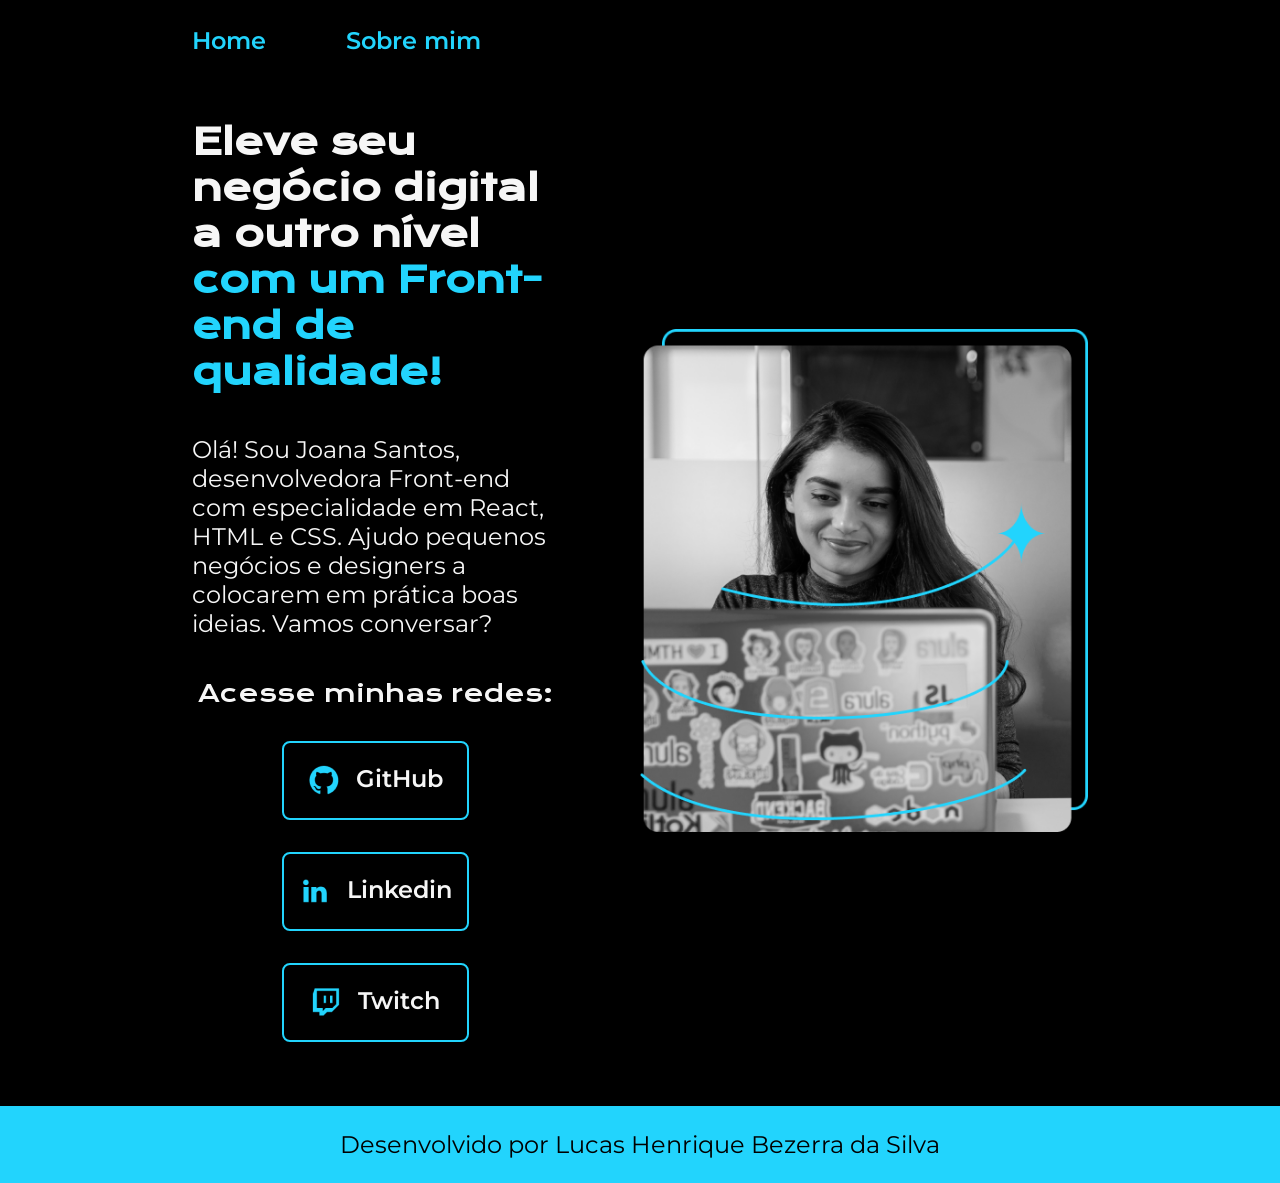
<file: index.html>
<!DOCTYPE html>
<html lang="pt-br">
<head>
    <meta charset="UTF-8">
    <meta name="viewport" content="width=device-width, initial-scale=1.0">
    <title>Portfolio</title>
    <link rel="stylesheet" href="./styles/style.css">
</head>
<body>
    <header class="cabecalho">
        <nav class="cabecalho__menu">
            <a class="cabecalho__menu__link" href="index.html">Home</a>
            <a class="cabecalho__menu__link" href="about.html">Sobre mim</a>
        </nav>
    </header>
    <main class="apresentacao">
        <section class="apresentacao__conteudo">
            <h1 class="apresentacao__conteudo__titulo">Eleve seu negócio digital a outro nível <strong class="titulo-destaque">com um Front-end de qualidade!</strong></h1>

            <p class="apresentacao__conteudo__paragrafo">Olá! Sou Joana Santos, desenvolvedora Front-end com especialidade em React, HTML e CSS. 
            Ajudo pequenos negócios e designers a colocarem em prática boas ideias. Vamos conversar?</p>

            <div class="apresentacao__links">
                <h2 class="apresentacao__links__subtitulo">Acesse minhas redes:</h2>
                <a class="apresentacao__links__navegacao" href="https://github.com/">
                    <img src="assets/Logo Github.png">
                    GitHub
                </a>
                <a class="apresentacao__links__navegacao" href="https://www.linkedin.com/feed/?trk=guest_homepage-basic_google-one-tap-submit">
                    <img src="assets/Logo linkedin.png">
                    Linkedin
                </a>
                <a class="apresentacao__links__navegacao" href="https://www.twitch.tv/">
                    <img src="assets/Logo Twitch.png">
                    Twitch
                </a>
            </div>
        </section>

        <img class="apresentacao__imagem" src="assets/imagem.png" alt="Foto da Joana Santos programando">
    </main>
    
    <footer class="rodape">
        <p>Desenvolvido por Lucas Henrique Bezerra da Silva</p>
    </footer>
</body>
</html>
</file>
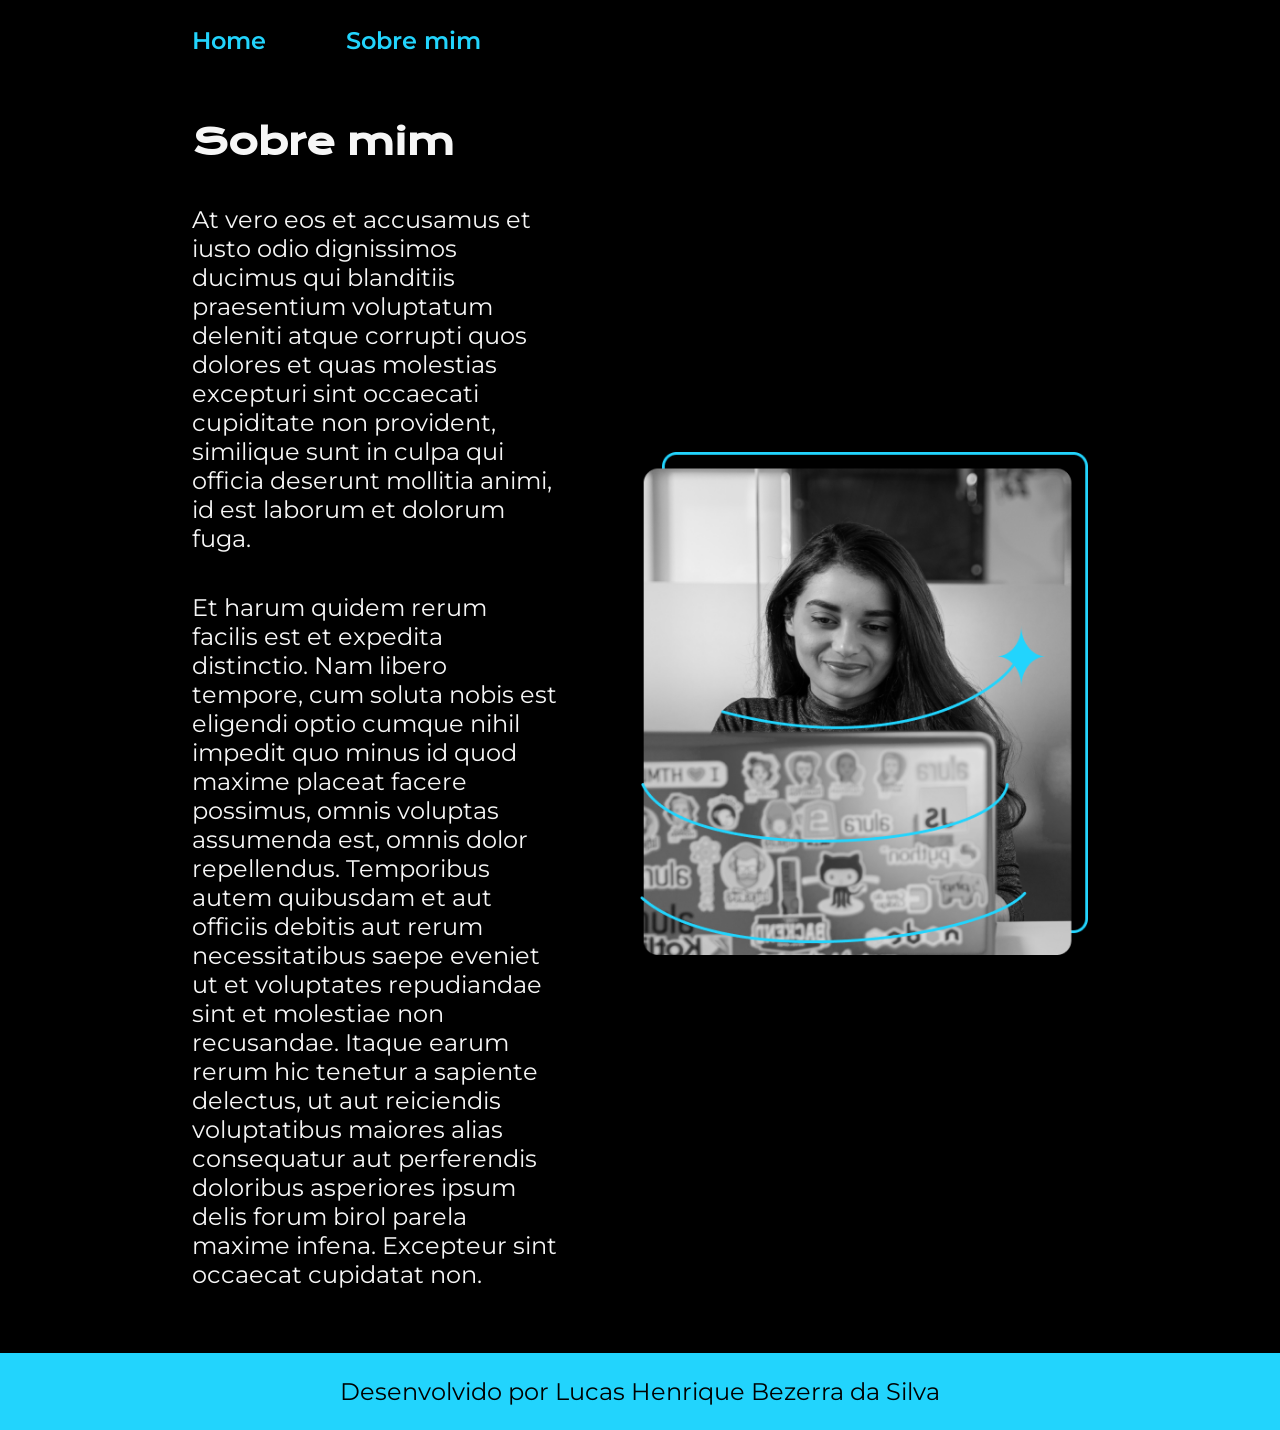
<file: about.html>
<!DOCTYPE html>
<html lang="pt-br">
<head>
    <meta charset="UTF-8">
    <meta name="viewport" content="width=device-width, initial-scale=1.0">
    <link rel="stylesheet" href="./styles/style.css">

    <title>Sobre mim</title>
</head>
<body>
    <header class="cabecalho">
        <nav class="cabecalho__menu">
            <a class="cabecalho__menu__link" href="index.html">Home</a>
            <a class="cabecalho__menu__link" href="about.html">Sobre mim</a>
        </nav>
    </header>

    <main class="apresentacao">
        <section class="apresentacao__conteudo">
            <h1 class="apresentacao__conteudo__titulo">Sobre mim</h1>

            <p class="apresentacao__conteudo__paragrafo">At vero eos et accusamus et iusto odio dignissimos ducimus qui blanditiis praesentium 
                voluptatum deleniti atque corrupti quos dolores et quas molestias excepturi sint occaecati cupiditate non provident, similique 
                sunt in culpa qui officia deserunt mollitia animi, id est laborum et dolorum fuga.
            </p>
                
            <p class="apresentacao__conteudo__paragrafo">
                Et harum quidem rerum facilis est et expedita distinctio. Nam libero tempore, cum soluta nobis est eligendi optio cumque 
                nihil impedit quo minus id quod maxime placeat facere possimus, omnis voluptas assumenda est, omnis dolor repellendus. 
                Temporibus autem quibusdam et aut officiis debitis aut rerum necessitatibus saepe eveniet ut et voluptates repudiandae 
                sint et molestiae non recusandae. Itaque earum rerum hic tenetur a sapiente delectus, ut aut reiciendis voluptatibus 
                maiores alias consequatur aut perferendis doloribus asperiores ipsum delis forum birol parela maxime infena. Excepteur 
                sint occaecat cupidatat non.
            </p>

        </section>

        <img class="apresentacao__imagem" src="assets/imagem.png" alt="Foto da Joana Santos programando">
    </main>

    <footer class="rodape">
        <p>Desenvolvido por Lucas Henrique Bezerra da Silva</p>
    </footer>
</body>
</html>
</file>
<file: styles/style.css>
@import url('https://fonts.googleapis.com/css2?family=Krona+One&family=Montserrat:ital,wght@0,100..900;1,100..900&display=swap');


:root { 
    --cor-primaria: #000000;
    --cor-secundaria: #F6F6F6;
    --cor-terciaria: #22D4FD;
    --cor-hover: #272727;

    --fonte-primaria: "Krona One", serif;
    --fonte-secundaria: "Montserrat", serif;
}

*{
    margin: 0;
    padding: 0;
}

body {
    /* height: 100vh; */
    box-sizing: border-box;
    background-color: var(--cor-primaria);
    color: var(--cor-secundaria); 
}

.cabecalho {
    padding: 2% 0% 0% 15%;
}

.cabecalho__menu {
    display: flex;
    gap: 80px;
}

.cabecalho__menu__link {
    font-size: 1.5rem;
    font-family: var(--fonte-secundaria);
    font-weight: 600;
    color: var(--cor-terciaria);
    text-decoration: none;
}

.apresentacao {
    padding: 5% 15%;
    display: flex;
    align-items: center;
    justify-content: space-between;
    gap: 82px;
}

.apresentacao__conteudo {
    width: 50%;
    display: flex;
    flex-direction: column;
    gap: 40px;
}

.apresentacao__conteudo__titulo {
    font-size: 2.25rem;
    font-family: var(--fonte-primaria);
}

.titulo-destaque {
    color: var(--cor-terciaria);
}

.apresentacao__conteudo__paragrafo {
    font-size: 1.5rem;
    font-family: var(--fonte-secundaria);
}

.apresentacao__links {
    display: flex;
    justify-content: space-between;
    flex-direction: column ;
    align-items: center;
    gap: 32px;
}

.apresentacao__links__subtitulo {
    font-family: var(--fonte-primaria);
    font-size: 1.5rem;
    font-weight: 400;
}

.apresentacao__links__navegacao {
    display: flex;
    justify-content: center;
    gap: 16px;
    width: 50%;
    text-align: center;
    border: 2px solid var(--cor-terciaria);
    border-radius: 8px;
    font-size: 1.5rem;
    font-family: var(--fonte-secundaria);
    font-weight: 600;
    padding: 21.5px 0px;
    text-decoration: none;
    color: var(--cor-secundaria);
}

.apresentacao__links__link:hover {
    background-color: var(--cor-hover);
}

.apresentacao__imagem {
    width: 50%;
}

.rodape {
    color: var(--cor-primaria);
    background-color: var(--cor-terciaria);
    padding: 24px;
    text-align: center;
    font-size: 1.5rem;
    font-family: var(--fonte-secundaria);
    font-weight: 400;
}

@media (max-width: 800px) {
    .cabecalho {
        padding: 10%;
    }

    .cabecalho__menu {
        justify-content: center;
    }
    
    .apresentacao {
        flex-direction: column-reverse;
        padding: 5%;
    }

    .apresentacao__conteudo {
        width: auto;
    }
}
</file>
